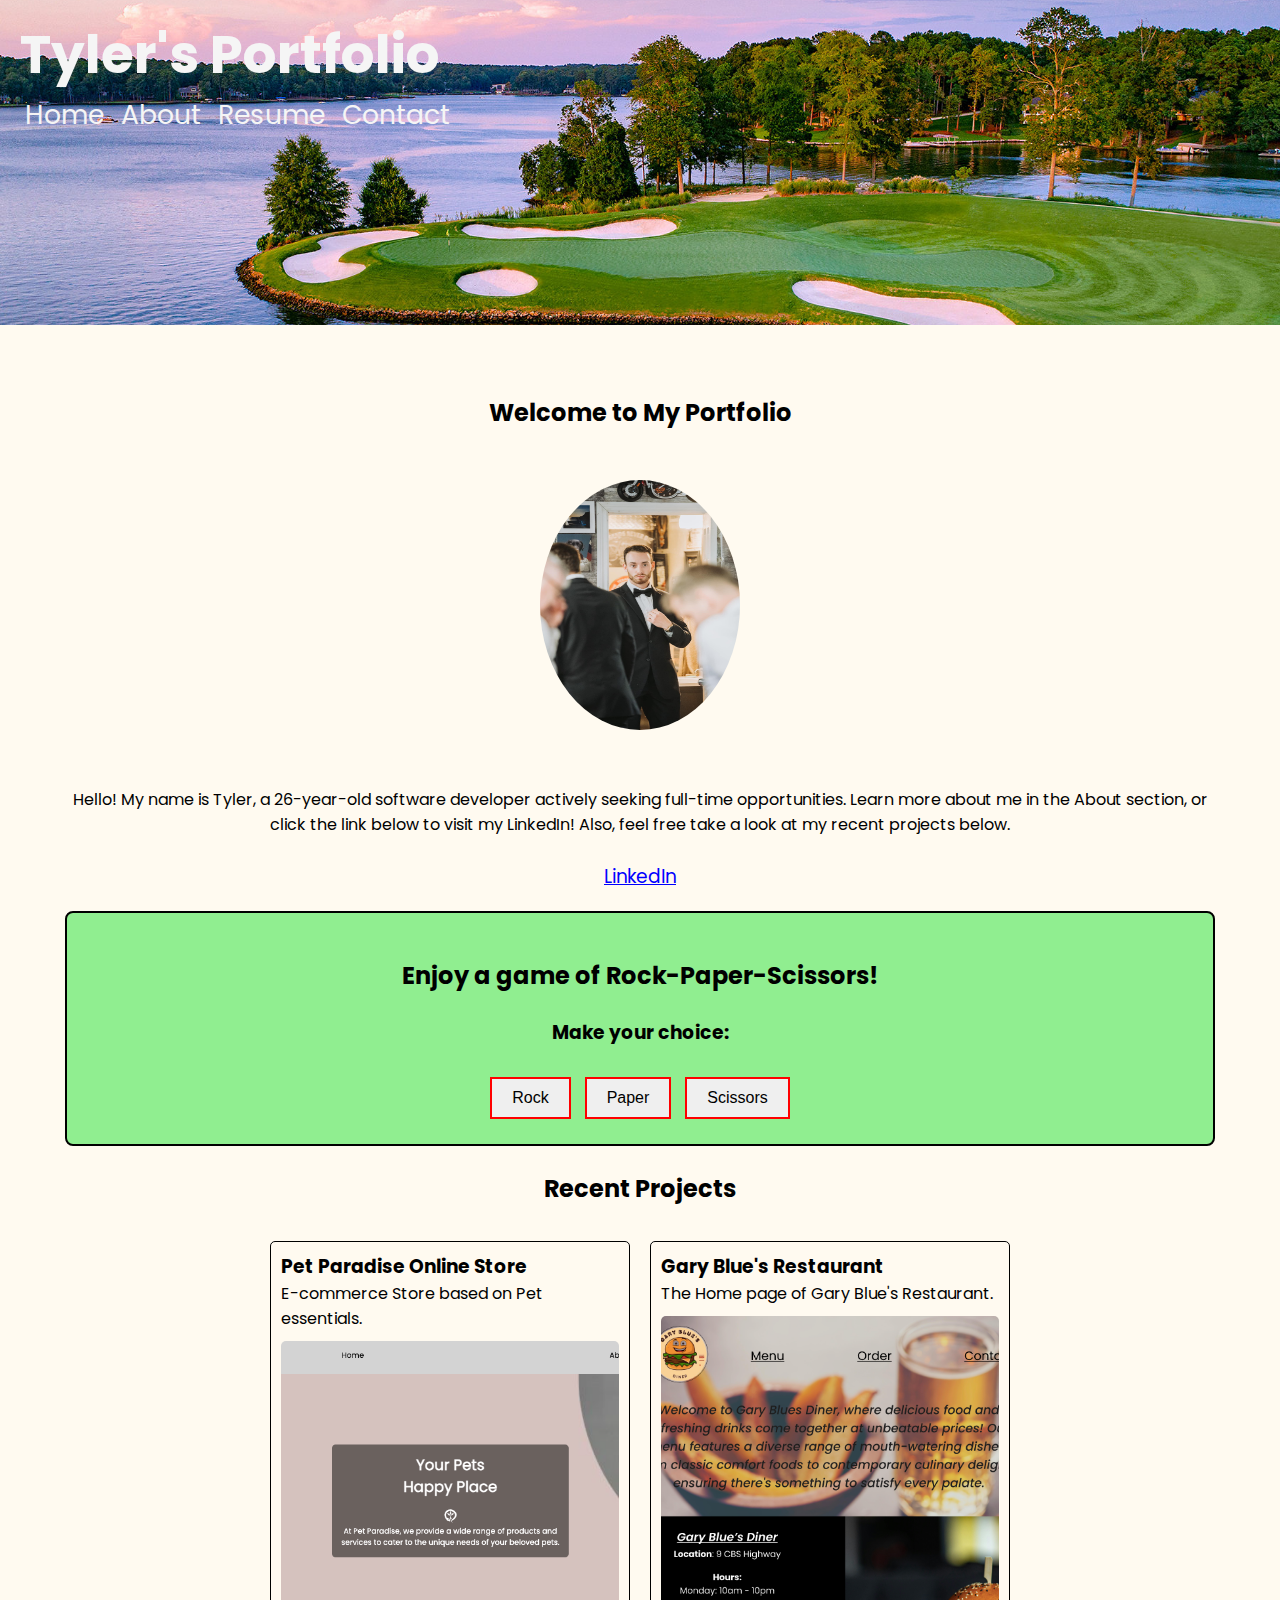
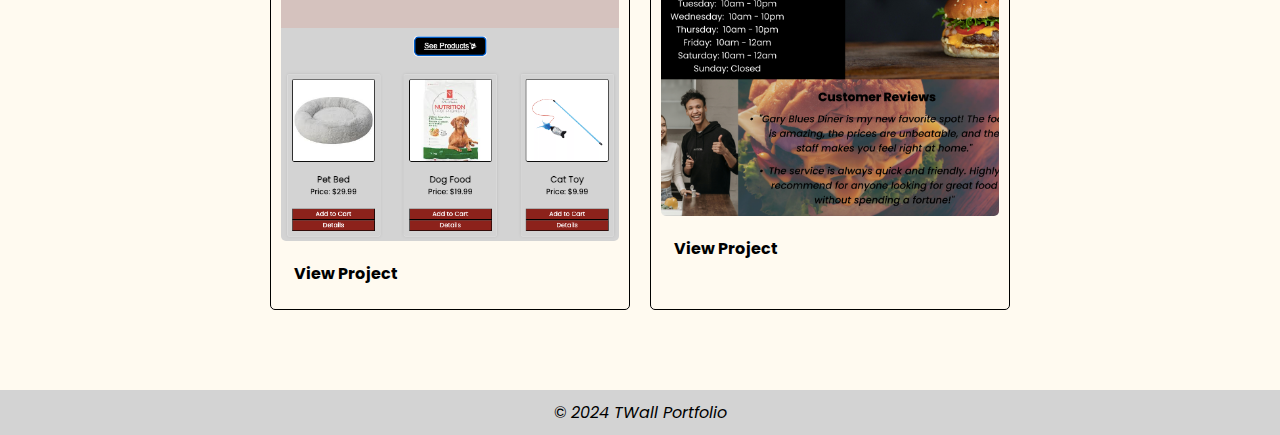
<file: index.html>
<!DOCTYPE html>
<html lang="en">
  <head>
    <meta charset="UTF-8" />
    <meta name="viewport" content="width=device-width, initial-scale=1.0" />
    <title>TWall | Portfolio</title>
    <link rel="stylesheet" href="./styles.css" />
  </head>
  <body>
    <header>
      <h1>Tyler's Portfolio</h1>
      <nav>
        <ul>
          <li><a href="index.html">Home</a></li>
          <li><a href="about.html">About</a></li>
          <li><a href="resume.html">Resume</a></li>
          <li><a href="contact.html">Contact</a></li>
        </ul>
      </nav>
    </header>
    <main>
      <section id="intro">
        <h2>Welcome to My Portfolio</h2>

        <center>
          <img src="./Images/mee.JPG" alt="Profile Picture" class="tyler" />
        </center>

        <p>
          Hello! My name is Tyler, a 26-year-old software developer actively
          seeking full-time opportunities. Learn more about me in the About
          section, or click the link below to visit my LinkedIn! Also, feel free
          take a look at my recent projects below.
        </p>
        <center>
          <a
            href="https://www.linkedin.com/in/tyler-wall-8a279426b"
            target="_blank"
            >LinkedIn</a
          >
        </center>
      </section>
      <section id="game">
        <h2>Enjoy a game of Rock-Paper-Scissors!</h2>
        <h3 id="result">Make your choice:</h3>
        <center>
          <button class="rps-btn" data-choice="rock">Rock</button>
          <button class="rps-btn" data-choice="paper">Paper</button>
          <button class="rps-btn" data-choice="scissors">Scissors</button>
        </center>
      </section>
      <section id="projects">
        <h2>Recent Projects</h2>
        <div class="project-list"></div>
      </section>
    </main>
    <footer>
      <p>&copy; <i>2024 TWall Portfolio</i></p>
    </footer>
    <script src="./script.js"></script>
  </body>
</html>
</file>
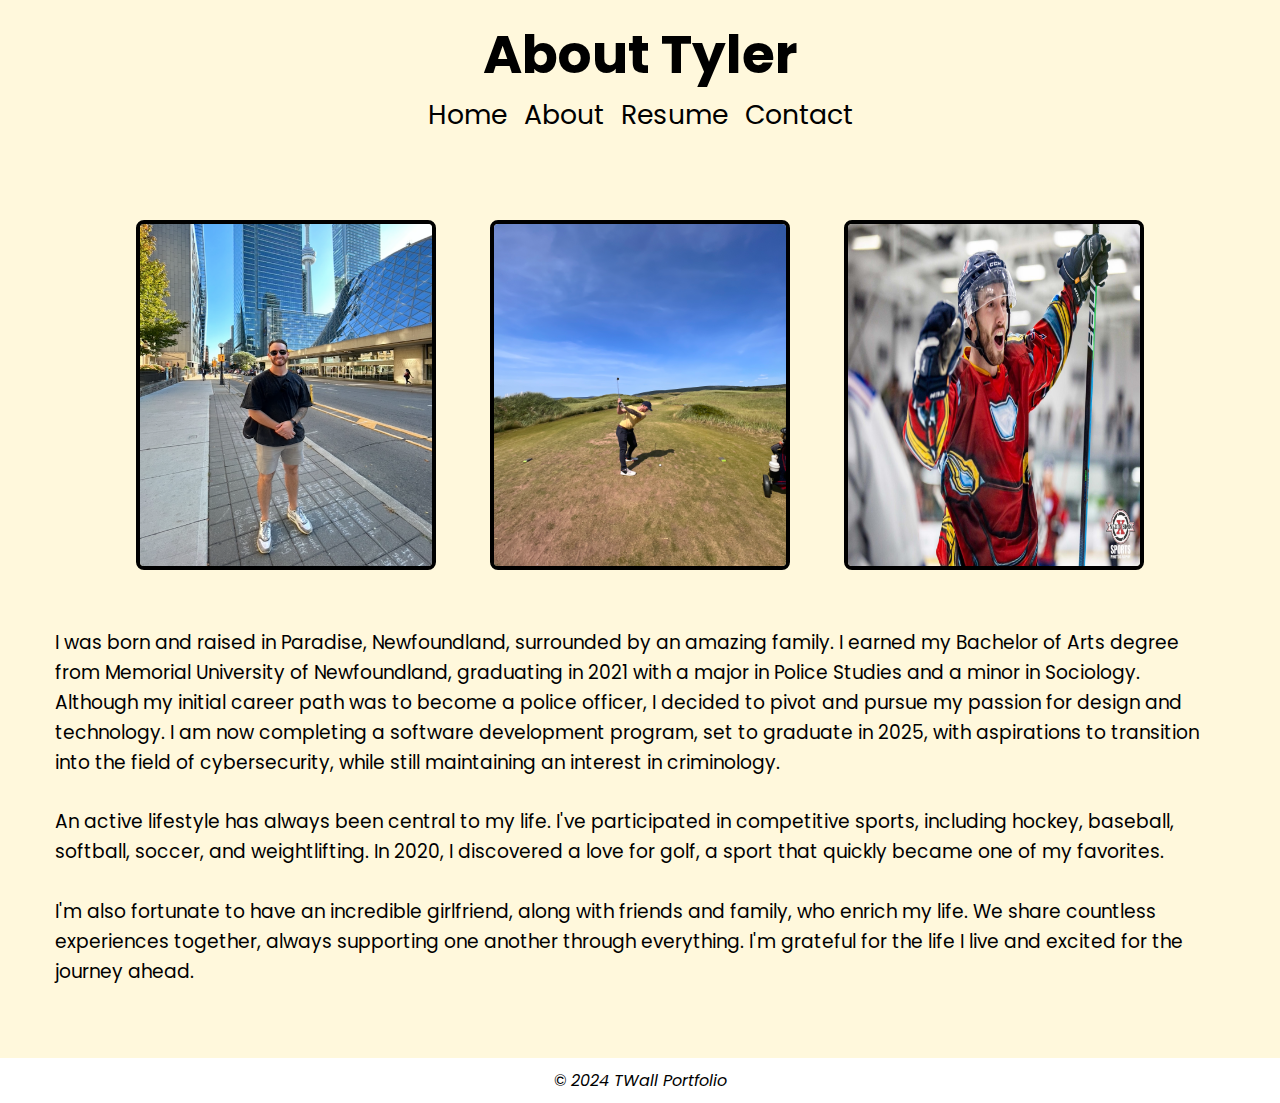
<file: about.html>
<!DOCTYPE html>
<html lang="en">
  <head>
    <meta charset="UTF-8" />
    <meta name="viewport" content="width=device-width, initial-scale=1.0" />
    <title>TWall | About</title>
    <link rel="stylesheet" href="./about.css" />
  </head>
  <body>
    <header>
      <h1>About Tyler</h1>
      <nav>
        <ul>
          <li><a href="index.html">Home</a></li>
          <li><a href="about.html">About</a></li>
          <li><a href="resume.html">Resume</a></li>
          <li><a href="contact.html">Contact</a></li>
        </ul>
      </nav>
    </header>
    <main>
      <section id="intro">
        <center>
          <img src="./Images/candid.png" alt="Tyler's picture" class="me" />
          <img src="./Images/megolf.JPEG" alt="Tyler's picture" class="me" />
          <img src="./Images/hockey.JPG" alt="Tyler's picture" class="me" />
        </center>

        <blockquote>
          I was born and raised in Paradise, Newfoundland, surrounded by an
          amazing family. I earned my Bachelor of Arts degree from Memorial
          University of Newfoundland, graduating in 2021 with a major in Police
          Studies and a minor in Sociology. Although my initial career path was
          to become a police officer, I decided to pivot and pursue my passion
          for design and technology. I am now completing a software development
          program, set to graduate in 2025, with aspirations to transition into
          the field of cybersecurity, while still maintaining an interest in
          criminology.<br /><br />
          An active lifestyle has always been central to my life. I've
          participated in competitive sports, including hockey, baseball,
          softball, soccer, and weightlifting. In 2020, I discovered a love for
          golf, a sport that quickly became one of my favorites.<br /><br />
          I'm also fortunate to have an incredible girlfriend, along with
          friends and family, who enrich my life. We share countless experiences
          together, always supporting one another through everything. I'm
          grateful for the life I live and excited for the journey ahead.
        </blockquote>
      </section>
    </main>
    <footer>&copy; <i>2024 TWall Portfolio</i></footer>
  </body>
</html>
</file>
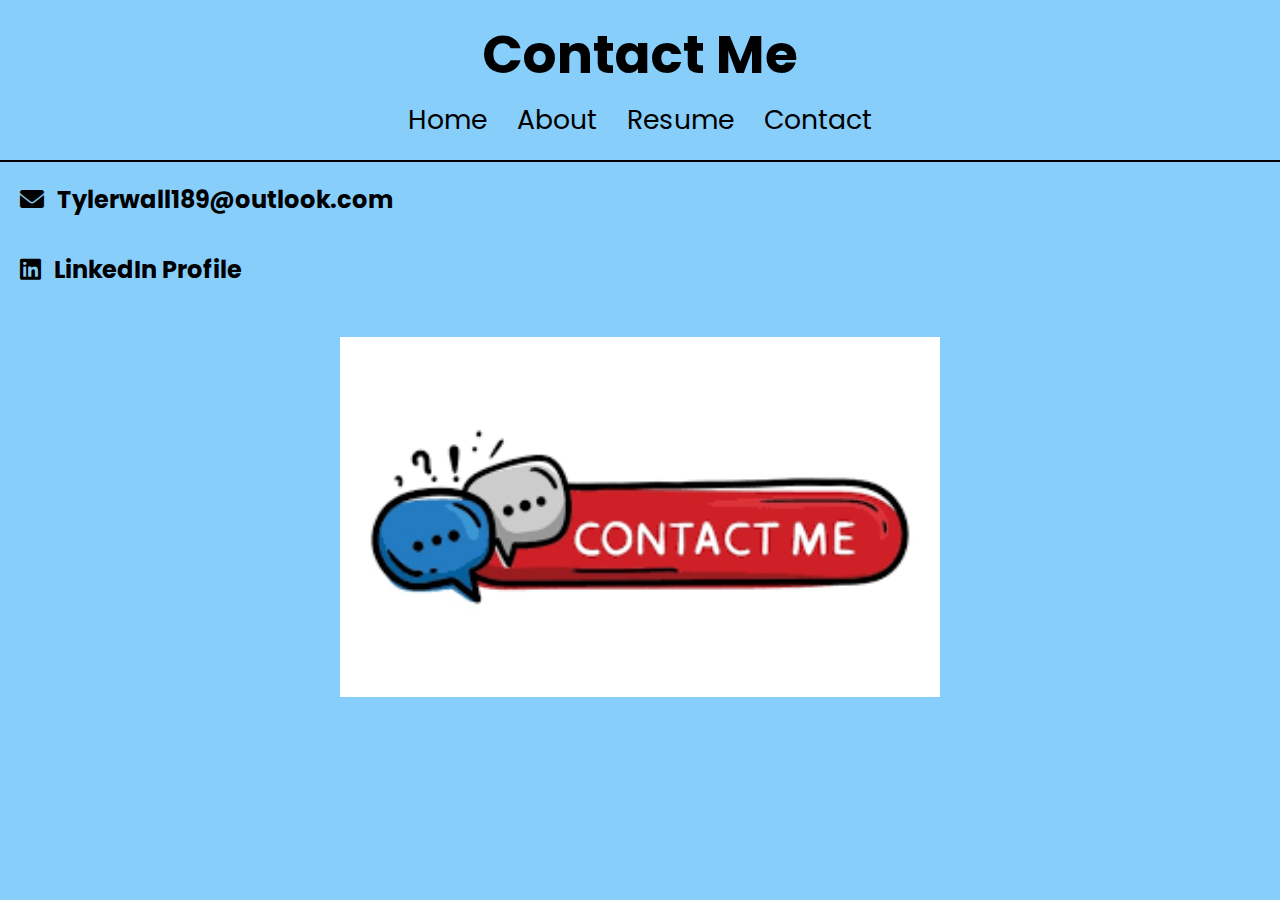
<file: contact.html>
<!DOCTYPE html>
<html lang="en">
  <head>
    <meta charset="UTF-8" />
    <meta name="viewport" content="width=device-width, initial-scale=1.0" />
    <link
      rel="stylesheet"
      href="https://cdnjs.cloudflare.com/ajax/libs/font-awesome/6.0.0-beta3/css/all.min.css"
    />
    <title>TWall | Contact</title>
    <link rel="stylesheet" href="./contact.css" />
  </head>
  <body>
    <header>
      <h1>Contact Me</h1>
      <nav>
        <ul>
          <li><a href="index.html">Home</a></li>
          <li><a href="about.html">About</a></li>
          <li><a href="resume.html">Resume</a></li>
          <li><a href="contact.html">Contact</a></li>
        </ul>
      </nav>
    </header>
    <hr / color="black">
    <main>
      <section id="contact">
        <i class="fas fa-envelope"></i> Tylerwall189@outlook.com
        <br />
        <br />
        <i class="fab fa-linkedin"></i
        ><a
          href="https://www.linkedin.com/in/tyler-wall-8a279426b/"
          target="_blank"
        >
          LinkedIn Profile</a
        >
      </section>
    </main>
    <center><img src="./Images/contactme.png" alt="contact me" /></center>
  </body>
</html>
</file>
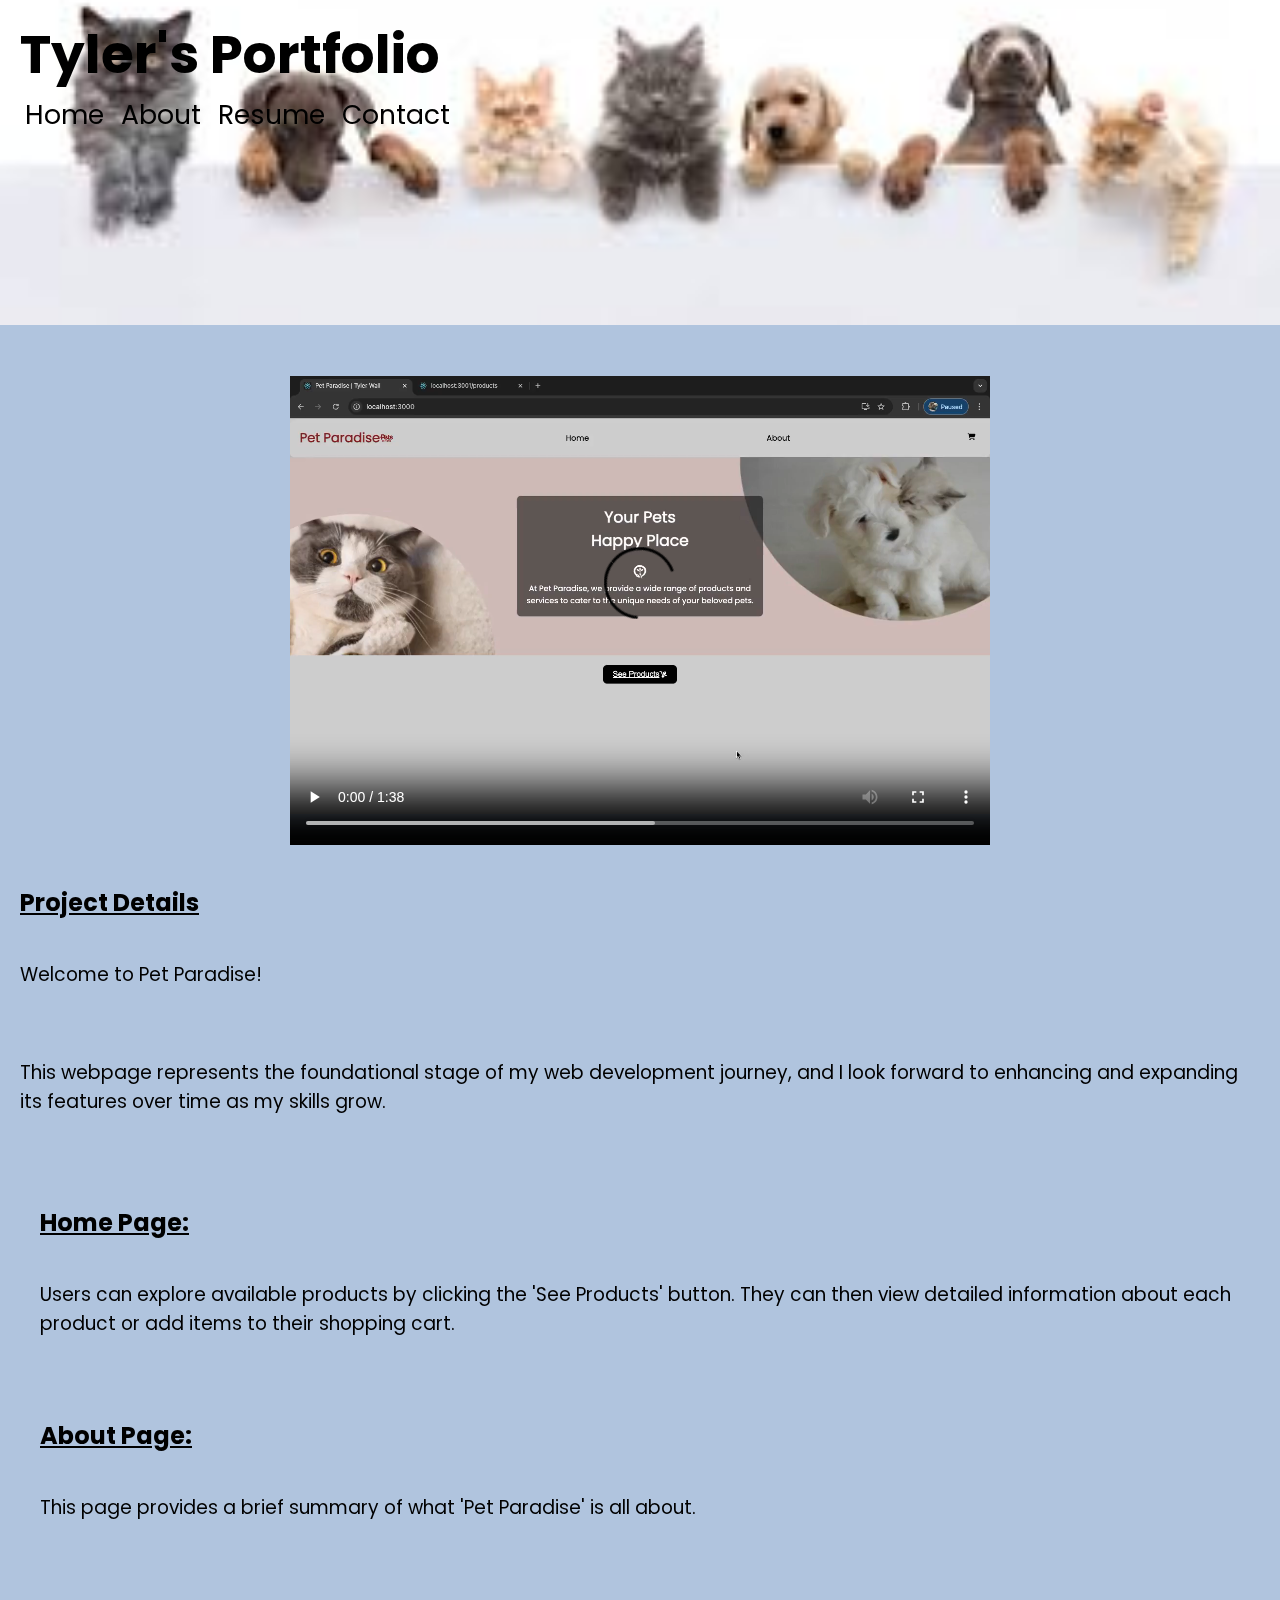
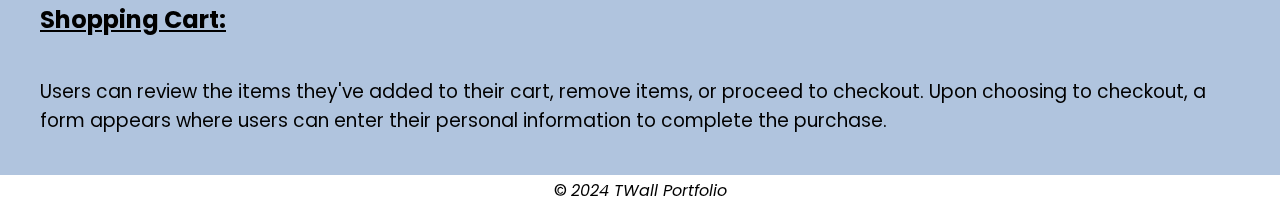
<file: petparadise.html>
<!DOCTYPE html>
<html lang="en">
  <head>
    <meta charset="UTF-8" />
    <meta name="viewport" content="width=device-width, initial-scale=1.0" />
    <title>Pet Paradise</title>
    <link rel="stylesheet" href="./pets.css" />
  </head>
  <body>
    <header>
      <h1>Tyler's Portfolio</h1>
      <nav>
        <ul>
          <li><a href="index.html">Home</a></li>
          <li><a href="about.html">About</a></li>
          <li><a href="resume.html">Resume</a></li>
          <li><a href="contact.html">Contact</a></li>
        </ul>
      </nav>
    </header>
    <main>
      <div class="video">
        <video controls>
          <source src="./Images/petvideo.mp4" type="video/mp4" />
        </video>
      </div>

      <h2>Project Details</h2>
      <p>Welcome to Pet Paradise!<br /><br /></p>

      <section id="intro">
        <p>
          This webpage represents the foundational stage of my web development
          journey, and I look forward to enhancing and expanding its features
          over time as my skills grow.<br /><br />
        </p>
      </section>
      <section id="homepage">
        <h2>Home Page:</h2>

        <p>
          Users can explore available products by clicking the 'See Products'
          button. They can then view detailed information about each product or
          add items to their shopping cart.
        </p>
      </section>
      <section id="aboutpage">
        <h2>About Page:</h2>

        <p>
          This page provides a brief summary of what 'Pet Paradise' is all
          about.
        </p>
      </section>
      <section id="cartpage">
        <h2>Shopping Cart:</h2>

        <p>
          Users can review the items they've added to their cart, remove items,
          or proceed to checkout. Upon choosing to checkout, a form appears
          where users can enter their personal information to complete the
          purchase.
        </p>
      </section>
    </main>
    <footer>&copy; <i>2024 TWall Portfolio</i></footer>
  </body>
</html>
</file>
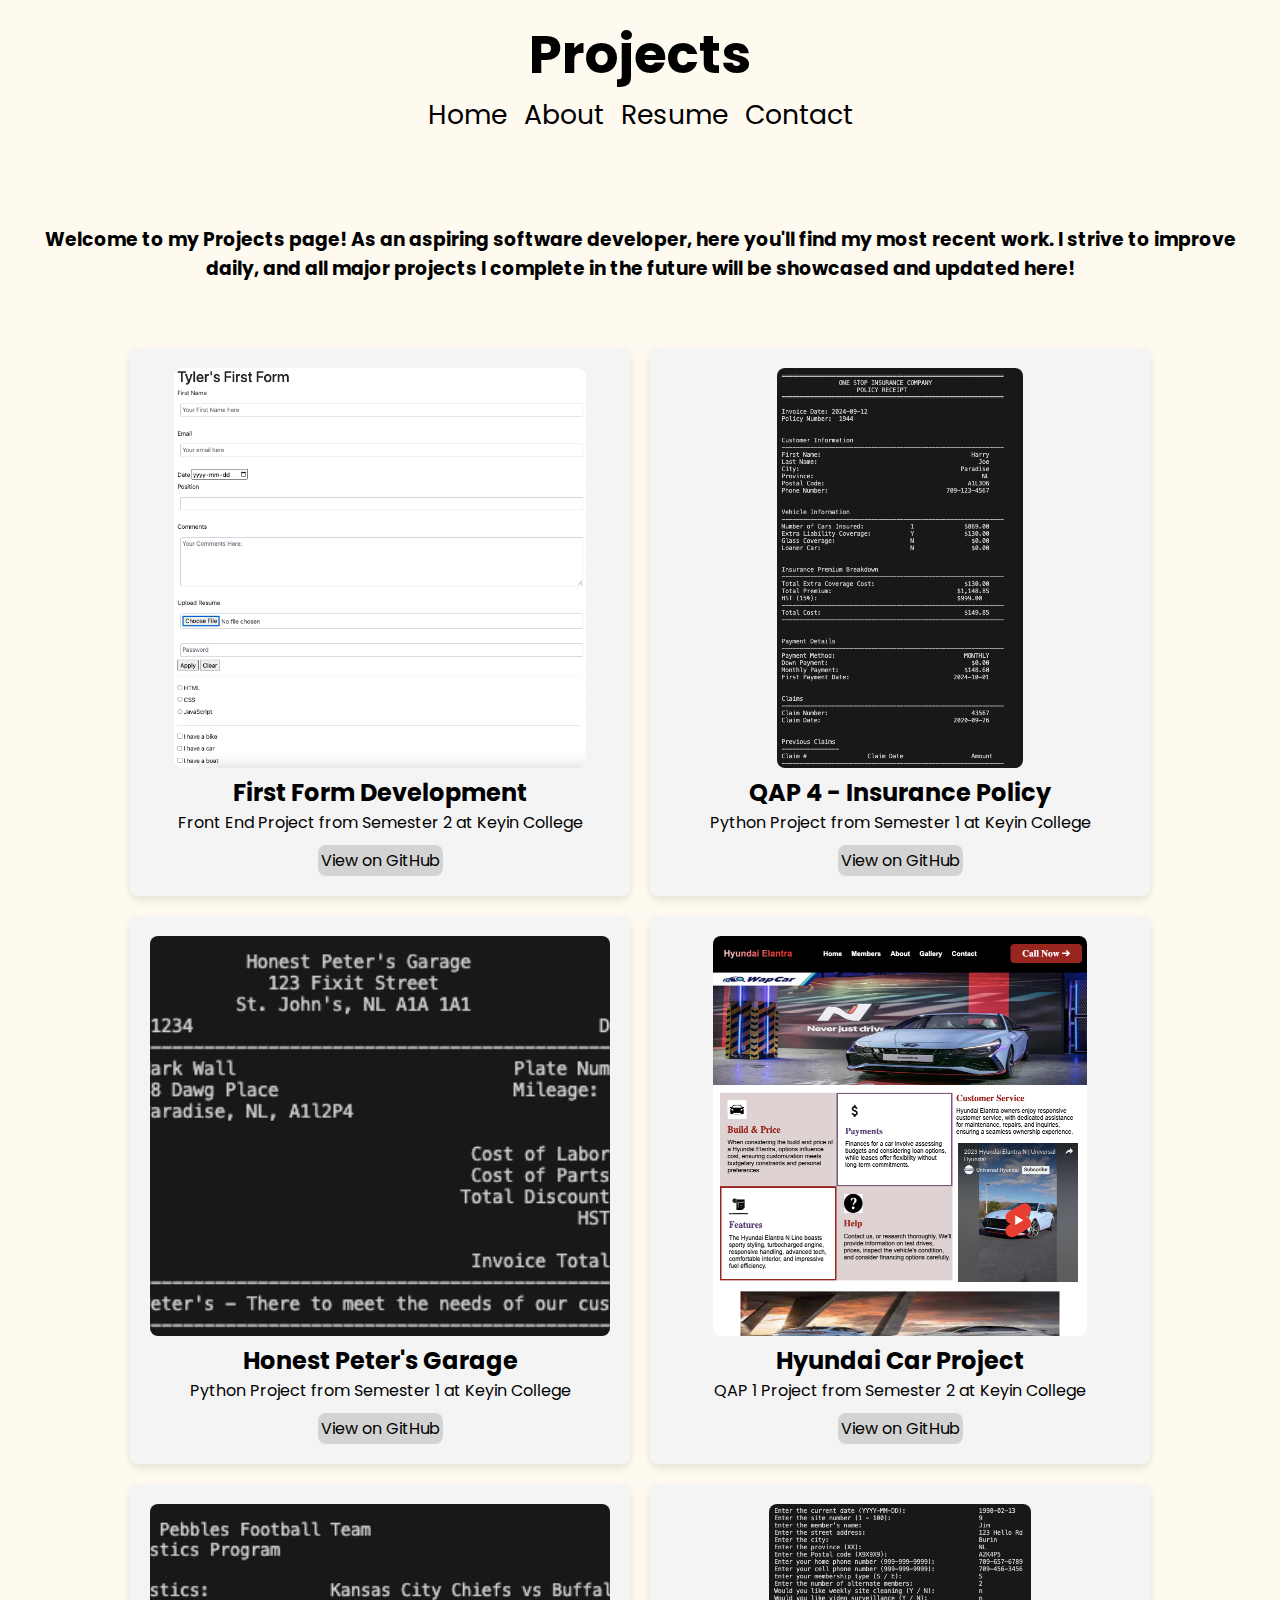
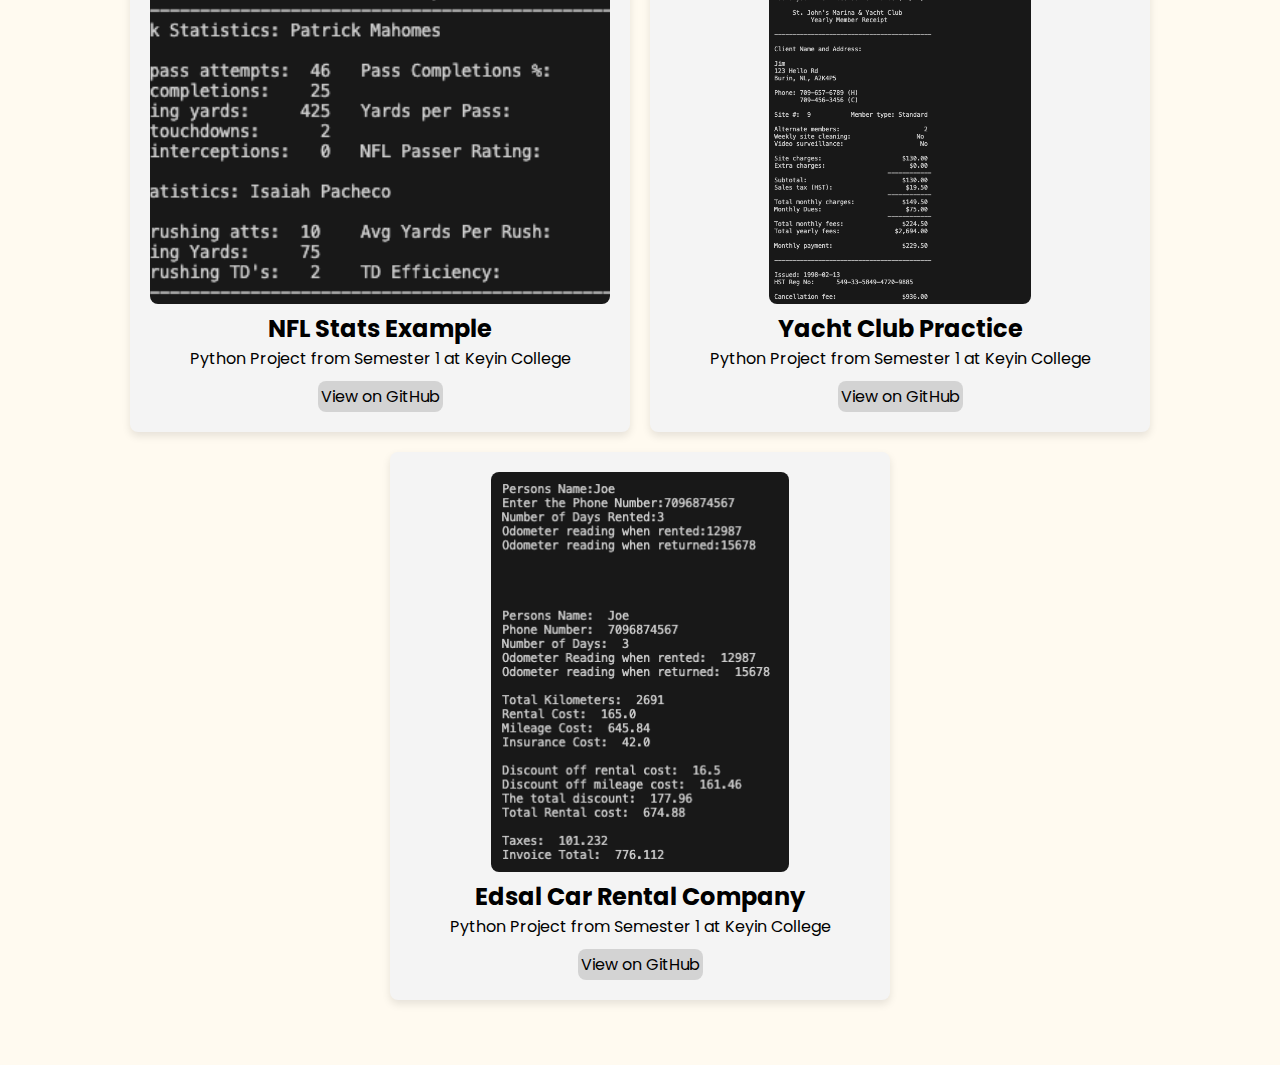
<file: projects.html>
<!DOCTYPE html>
<html lang="en">
  <head>
    <meta charset="UTF-8" />
    <meta name="viewport" content="width=device-width, initial-scale=1.0" />
    <title>TWall | Projects</title>
    <link rel="stylesheet" href="./projects.css" />
  </head>
  <body>
    <header>
      <h1>Projects</h1>
      <nav>
        <ul>
          <li><a href="index.html">Home</a></li>
          <li><a href="about.html">About</a></li>
          <li><a href="resume.html">Resume</a></li>
          <li><a href="contact.html">Contact</a></li>
        </ul>
      </nav>
    </header>
    <section id="proj-description">
      <h3>
        Welcome to my Projects page! As an aspiring software developer, here
        you'll find my most recent work. I strive to improve daily, and all
        major projects I complete in the future will be showcased and updated
        here!
      </h3>
    </section>
    <main>
      <section id="projects-grid">
        <div class="my-project">
          <img src="Images/Form.jpg" alt="Form" />
          <h2>First Form Development</h2>
          <p>Front End Project from Semester 2 at Keyin College</p>
          <a
            href="https://github.com/Twall09/Forms-Semester2.git"
            class="my-btn"
            target="_blank"
            >View on GitHub</a
          >
        </div>
        <div class="my-project">
          <img src="Images/Insurance.jpg" alt="Insurance Project" />
          <h2>QAP 4 - Insurance Policy</h2>
          <p>Python Project from Semester 1 at Keyin College</p>
          <a
            href="https://github.com/Twall09/Python-SEM1/blob/ab130ce1b18dae0dc57169a271366b951831719f/QAP4.py"
            class="my-btn"
            target="_blank"
            >View on GitHub</a
          >
        </div>
        <div class="my-project">
          <img
            src="Images/HonestPetersGarage.jpg"
            alt="Honest Peters Project"
          />
          <h2>Honest Peter's Garage</h2>
          <p>Python Project from Semester 1 at Keyin College</p>
          <a
            href="https://github.com/Twall09/Python-SEM1/blob/ab130ce1b18dae0dc57169a271366b951831719f/Lesson5HonestPeter.py"
            class="my-btn"
            target="_blank"
            >View on GitHub</a
          >
        </div>
        <div class="my-project">
          <img src="Images/Hyundai.jpg" alt="Hyundai Car Project" />
          <h2>Hyundai Car Project</h2>
          <p>QAP 1 Project from Semester 2 at Keyin College</p>
          <a
            href="https://github.com/Twall09/Sem2-QAP1.git"
            class="my-btn"
            target="_blank"
            >View on GitHub</a
          >
        </div>
        <div class="my-project">
          <img src="Images/NFLexample.jpg" alt="NFL Stats Example" />
          <h2>NFL Stats Example</h2>
          <p>Python Project from Semester 1 at Keyin College</p>
          <a
            href="https://github.com/Twall09/Python-SEM1/blob/ab130ce1b18dae0dc57169a271366b951831719f/Lesson8NFL.py"
            class="my-btn"
            target="_blank"
            >View on GitHub</a
          >
        </div>
        <div class="my-project">
          <img src="Images/yahtclub.jpg" alt="Yacht Club Project" />
          <h2>Yacht Club Practice</h2>
          <p>Python Project from Semester 1 at Keyin College</p>
          <a
            href="https://github.com/Twall09/Python-SEM1/blob/ab130ce1b18dae0dc57169a271366b951831719f/QAP2.py"
            class="my-btn"
            target="_blank"
            >View on GitHub</a
          >
        </div>
        <div class="my-project">
          <img src="Images/EdCarRental.jpg" alt="Edsal Car Rental" />
          <h2>Edsal Car Rental Company</h2>
          <p>Python Project from Semester 1 at Keyin College</p>
          <a
            href="https://github.com/Twall09/Python-SEM1/blob/ab130ce1b18dae0dc57169a271366b951831719f/QAP1.py"
            class="my-btn"
            target="_blank"
            >View on GitHub</a
          >
        </div>
      </section>
    </main>
  </body>
</html>
</file>
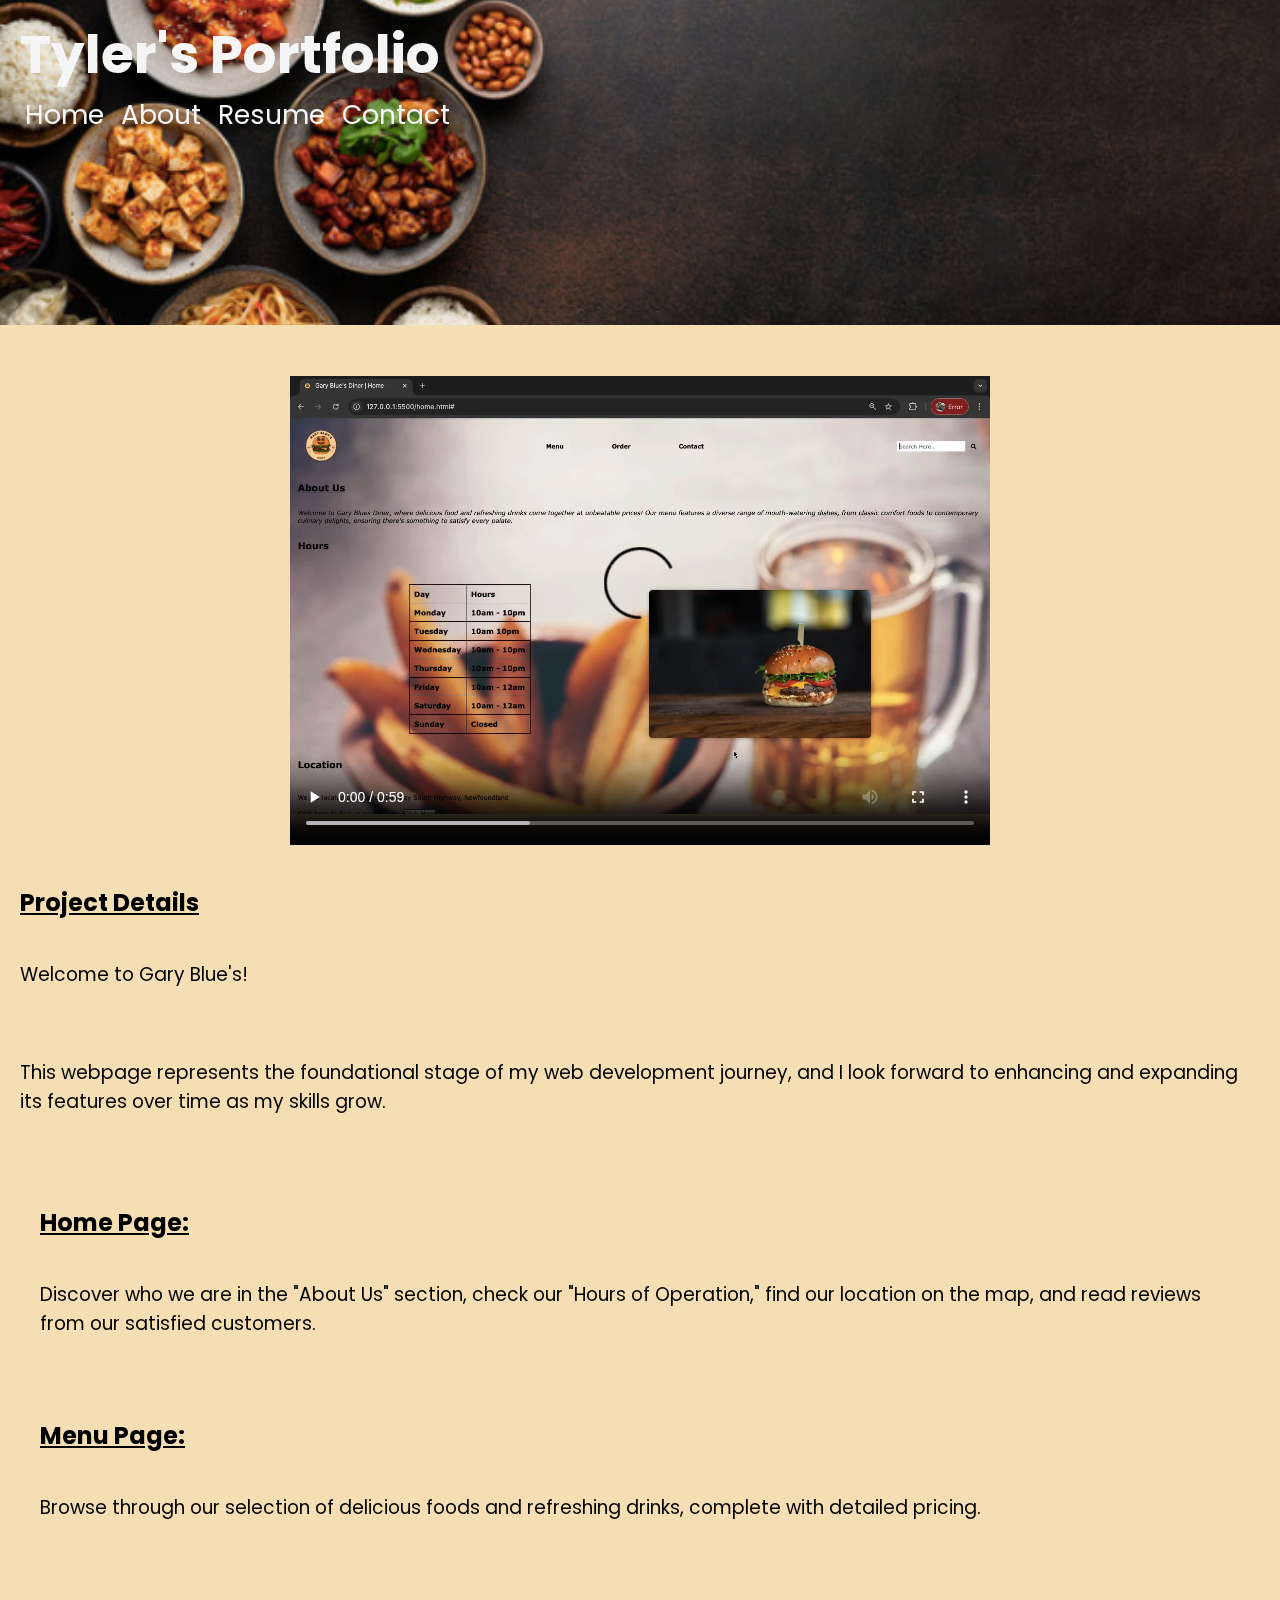
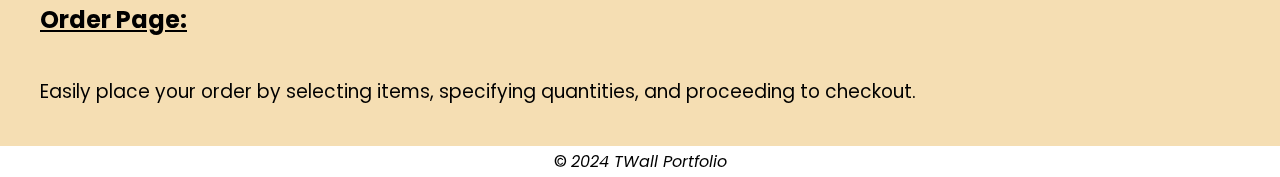
<file: restaurant.html>
<!DOCTYPE html>
<html lang="en">
  <head>
    <meta charset="UTF-8" />
    <meta name="viewport" content="width=device-width, initial-scale=1.0" />
    <title>Gary Blue's Restaurant</title>
    <link rel="stylesheet" href="./food.css" />
  </head>
  <body>
    <header>
      <h1>Tyler's Portfolio</h1>
      <nav>
        <ul>
          <li><a href="index.html">Home</a></li>
          <li><a href="about.html">About</a></li>
          <li><a href="resume.html">Resume</a></li>
          <li><a href="contact.html">Contact</a></li>
        </ul>
      </nav>
    </header>
    <main>
      <div class="video">
        <video controls>
          <source src="./Images/foodvideo.mp4" type="video/mp4" />
        </video>
      </div>

      <h2>Project Details</h2>
      <p>Welcome to Gary Blue's!<br /><br /></p>

      <section id="intro">
        <p>
          This webpage represents the foundational stage of my web development
          journey, and I look forward to enhancing and expanding its features
          over time as my skills grow.<br /><br />
        </p>
      </section>
      <section id="homepage">
        <h2>Home Page:</h2>

        <p>
          Discover who we are in the "About Us" section, check our "Hours of
          Operation," find our location on the map, and read reviews from our
          satisfied customers.
        </p>
      </section>
      <section id="menupage">
        <h2>Menu Page:</h2>

        <p>
          Browse through our selection of delicious foods and refreshing drinks,
          complete with detailed pricing.
        </p>
      </section>
      <section id="orderpage">
        <h2>Order Page:</h2>

        <p>
          Easily place your order by selecting items, specifying quantities, and
          proceeding to checkout.
        </p>
      </section>
    </main>
    <footer>&copy; <i>2024 TWall Portfolio</i></footer>
  </body>
</html>
</file>
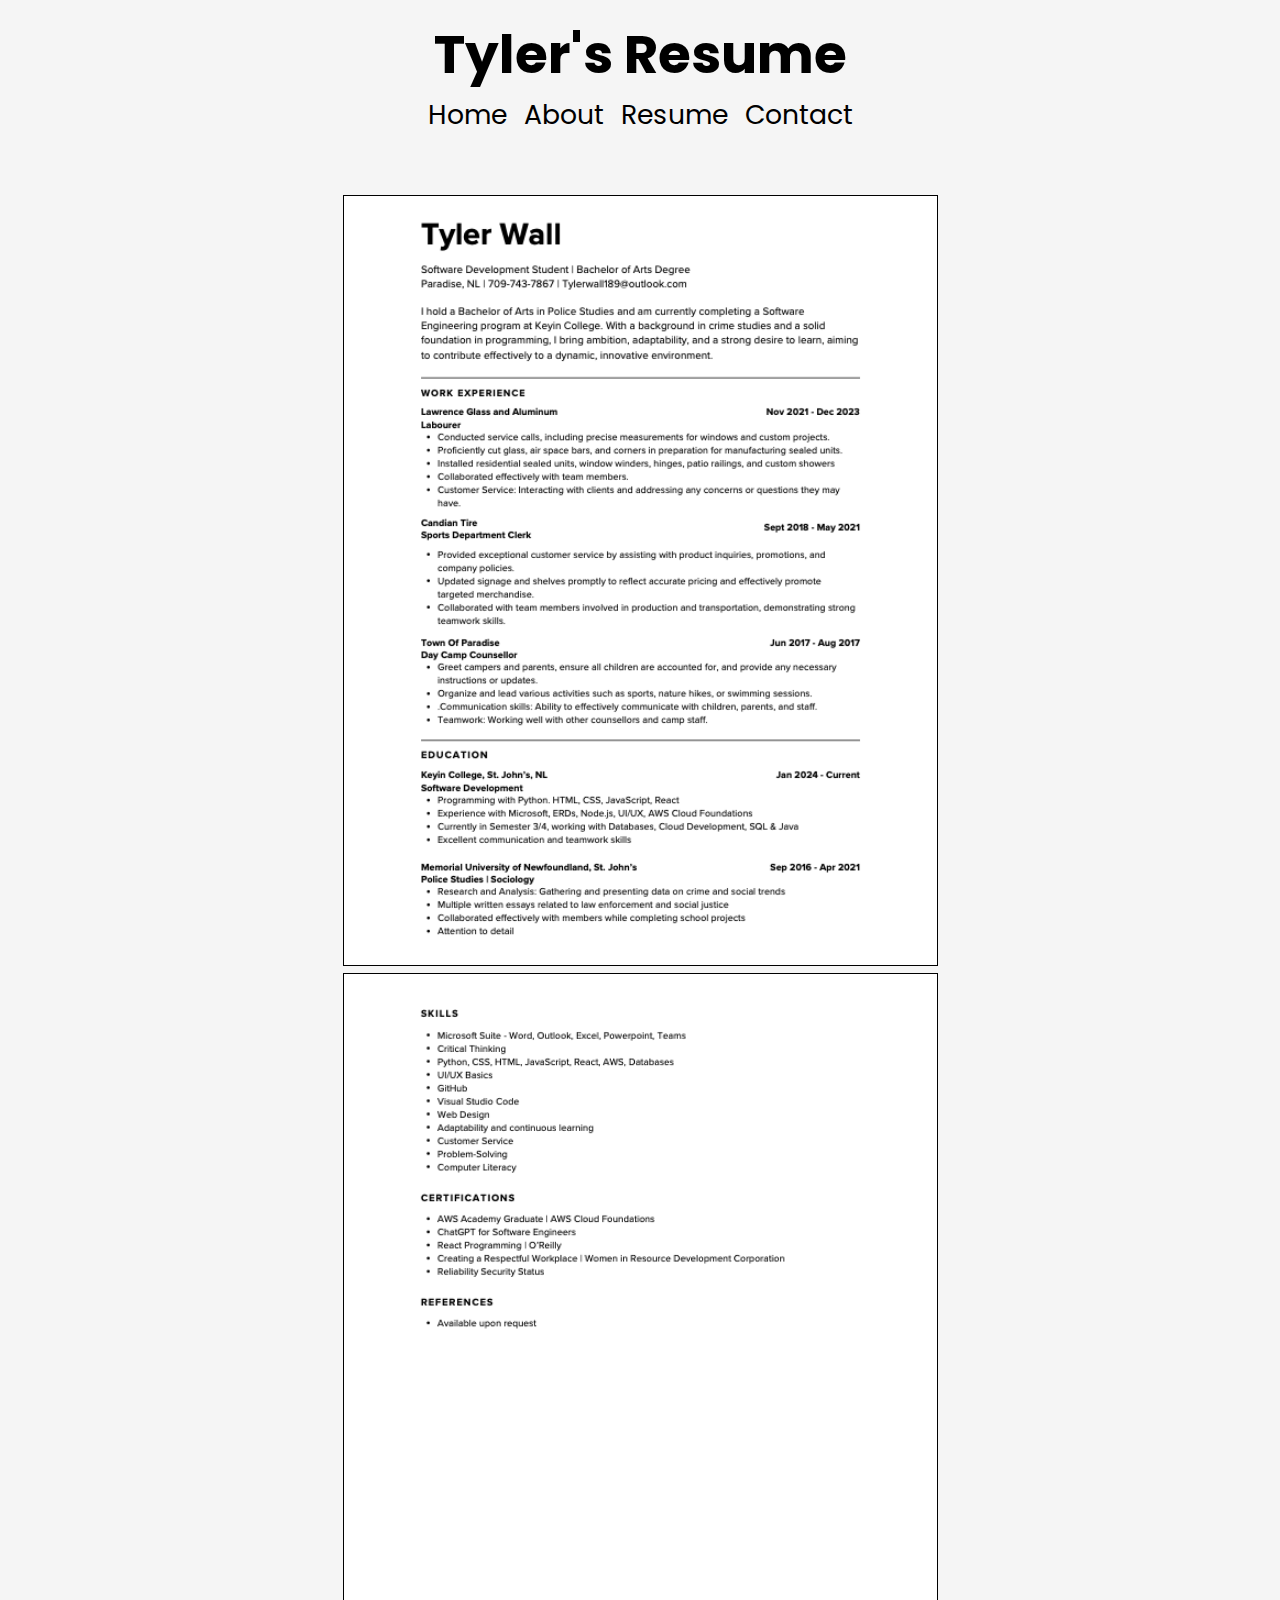
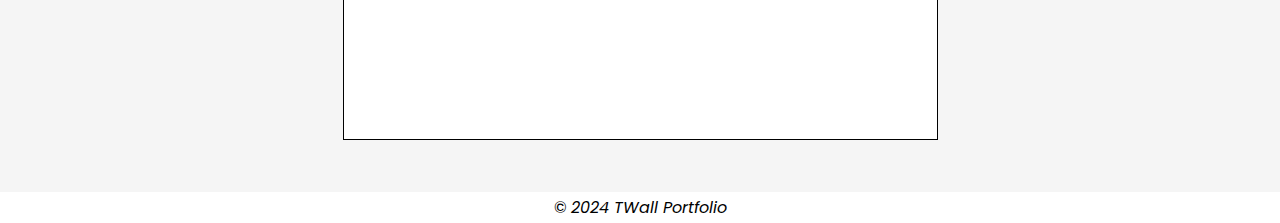
<file: resume.html>
<!DOCTYPE html>
<html lang="en">
  <head>
    <meta charset="UTF-8" />
    <meta name="viewport" content="width=device-width, initial-scale=1.0" />
    <title>TWall | Resume</title>
    <link rel="stylesheet" href="./resume.css" />
  </head>
  <body>
    <header>
      <h1>Tyler's Resume</h1>
      <nav>
        <ul>
          <li><a href="index.html">Home</a></li>
          <li><a href="about.html">About</a></li>
          <li><a href="resume.html">Resume</a></li>
          <li><a href="contact.html">Contact</a></li>
        </ul>
      </nav>
    </header>
    <center>
      <main>
        <img src="./Images/resone.jpg" class="resume" />
        <img src="./Images/restwo.jpg" class="resume" />
      </main>
    </center>
  </body>
  <footer>&copy; <i>2024 TWall Portfolio</i></footer>
</html>
</file>
<file: styles.css>
@import url("https://fonts.googleapis.com/css2?family=Poppins:wght@300;400&display=swap");

* {
  box-sizing: border-box;
  margin: 0px;
  padding: 0px;
}

body {
  font-family: "Poppins", sans-serif;
  background-color: floralwhite;
}

header {
  background-image: url("./Images/golf.jpeg");
  background-size: cover;
  background-position: center;
  background-repeat: no-repeat;
  color: whitesmoke;
  padding: 15px 20px;
  text-align: left;
  flex-direction: column;
  height: 325px;
  font-size: 20pt;
}

nav ul {
  list-style: none;
  padding: 0;
}

nav ul li {
  display: inline;
  margin: 5px;
}

nav ul li a {
  color: whitesmoke;
  text-decoration: none;
}

nav ul li a:hover {
  text-decoration: underline;
  cursor: pointer;
}

main {
  padding: 20px;
  margin: 25px;
}

#intro h2 {
  text-align: center;
  margin: 25px;
}

#intro p {
  text-align: center;
  margin: 25px;
}

#intro a {
  color: blue;
  text-decoration: underline;
  font-family: "Poppins", sans-serif;
  font-size: 14pt;
}

#intro a:hover {
  cursor: pointer;
}

.tyler {
  height: 250px;
  width: 200px;
  border-radius: 100%;
  margin: 25px;
}

#game {
  background-color: lightgreen;
  margin: 20px;
  padding: 20px;
  border: 2px solid black;
  border-radius: 8px;
}

#game h2 {
  text-align: center;
  margin: 25px;
}

#game h3 {
  text-align: center;
  margin: 25px;
}

#game button {
  padding: 10px 20px;
  font-size: 16px;
  margin: 5px;
  cursor: pointer;
  border: 2px solid red;
}

#projects h2 {
  text-align: center;
  margin: 25px;
}
#projects .project-list {
  display: flex;
  flex-wrap: wrap;
  margin: 25px;
  justify-content: center;
}

#projects .project-list .project-item {
  margin: 10px;
  padding: 10px;
  border: 1px solid whitesmoke;
  width: calc(35% - 20px);
  box-sizing: border-box;
  border: 1px solid black;
  border-radius: 5px;
}

.project-item img.project-image {
  width: 100%;
  height: 500px;
  object-fit: cover;
  margin-top: 10px;
  border-radius: 5px;
}

.project-item a {
  display: inline-block;
  font-family: "Poppins", sans-serif;
  color: black;
  padding: 13px;
  text-decoration: none;
  font-weight: bold;
}

.project-item a:hover {
  text-decoration: underline;
  cursor: pointer;
}

footer {
  background-color: lightgray;
  color: black;
  text-align: center;
  padding: 10px 0;
  width: 100%;
  bottom: 0;
}

/* Smart phones */
@media (max-width: 600px) {
  header {
    font-size: 14pt;
    padding: 10px 15px;
    height: auto;
  }

  nav ul li {
    display: block;
    margin: 10px 0;
  }

  .tyler {
    height: 150px;
    width: 150px;
  }

  #projects .project-list .project-item {
    width: calc(100% - 20px);
  }

  .project-item img.project-image {
    height: 300px;
  }
}

/* Larger desktops */
@media (min-width: 1025px) {
  header {
    font-size: 20pt;
    height: 325px;
  }

  #projects .project-list .project-item {
    width: calc(33.33% - 20px);
  }

  .project-item img.project-image {
    height: 500px;
  }
}
</file>
<file: about.css>
@import url("https://fonts.googleapis.com/css2?family=Poppins:wght@300;400&display=swap");

* {
  box-sizing: border-box;
  margin: 0px;
  padding: 0px;
}

body {
  font-family: "Poppins", sans-serif;
  background-color: cornsilk;
}

header {
  color: black;
  padding: 15px;
  text-align: center;
  flex-direction: column;
  height: 150px;
  font-size: 20pt;
}

nav ul {
  list-style: none;
  padding: 0;
}

nav ul li {
  display: inline;
  margin: 5px;
}

nav ul li a {
  color: black;
  text-decoration: none;
}

nav ul li a:hover {
  text-decoration: underline;
  cursor: pointer;
}

main {
  padding: 20px;
  margin: 25px;
}

.me {
  height: 350px;
  width: 300px;
  border-radius: 8px;
  margin: 25px;
  border: 4px solid black;
}

#intro blockquote {
  display: flex;
  padding: 10px;
  font-size: 14pt;
  margin: 16px 0;
  line-height: 1.6;
}

footer {
  background-color: white;
  color: black;
  text-align: center;
  padding: 10px 0;
  width: 100%;
  bottom: 0;
}

/* Smart Phone */
@media (max-width: 600px) {
  header {
    font-size: 16pt;
    padding: 10px;
  }

  nav ul li {
    display: block;
    margin: 5px 0;
  }

  nav ul li a {
    display: block;
  }

  main {
    padding: 10px;
    margin: 10px;
  }

  .me {
    width: 90%;
  }

  #intro blockquote {
    display: block;
    font-size: 12pt;
    padding: 10px;
    margin: 10px 0;
    line-height: 1.5;
    text-align: center;
  }
}
</file>
<file: contact.css>
@import url("https://fonts.googleapis.com/css2?family=Poppins:wght@300;400&display=swap");

* {
  box-sizing: border-box;
  margin: 0px;
  padding: 0px;
}

body {
  font-family: "Poppins", sans-serif;
  background-color: lightskyblue;
  margin: 0;
}

header {
  color: black;
  padding: 15px 20px;
  text-align: center;
  flex-direction: column;
  height: auto;
  font-size: 20pt;
}

nav ul {
  list-style: none;
  padding: 0;
  margin: 0;
  display: flex;
  justify-content: center;
  flex-wrap: wrap;
}

nav ul li {
  display: inline;
  margin: 5px;
}

nav ul li a {
  color: black;
  text-decoration: none;
  padding: 10px;
}

nav ul li a:hover {
  text-decoration: underline;
  cursor: pointer;
}

main {
  padding: 20px;
  margin: 0 auto;
}

#contact {
  font-weight: bolder;
  font-size: 18pt;
}

img {
  width: 50%;
  height: auto;
  padding: 20px;
  margin-top: 10px;
}

#contact i {
  margin-right: 8px;
}

#contact .fab {
  color: black;
  font-size: 24px;
}

#contact a {
  color: black;
  text-decoration: none;
}

#contact a:hover {
  text-decoration: underline;
  cursor: pointer;
}

@media (max-width: 600px) {
  header {
    font-size: 16pt;
    padding: 10px;
  }

  nav ul {
    flex-direction: column;
    align-items: center;
  }

  nav ul li {
    margin: 5px 0;
  }

  nav ul li a {
    padding: 10px;
  }

  main {
    padding: 10px;
    margin: 10px;
  }

  #contact {
    font-size: 16pt;
  }

  img {
    width: 100%;
    height: auto;
    padding: 10px;
    margin-top: 5px;
  }
}
</file>
<file: pets.css>
@import url("https://fonts.googleapis.com/css2?family=Poppins:wght@300;400&display=swap");

* {
  box-sizing: border-box;
  margin: 0px;
  padding: 0px;
}

body {
  font-family: "Poppins", sans-serif;
  background-color: lightsteelblue;
  height: auto;
}

header {
  background-image: url("./Images/petbanner.jpeg");
  background-size: cover;
  background-position: center;
  background-repeat: no-repeat;
  color: black;
  padding: 15px 20px;
  text-align: left;
  flex-direction: column;
  height: 325px;
  font-size: 20pt;
}

nav ul {
  list-style: none;
  padding: 0;
}

nav ul li {
  display: inline;
  margin: 5px;
}

nav ul li a {
  color: black;
  text-decoration: none;
}

nav ul li a:hover {
  text-decoration: underline;
  cursor: pointer;
}
video {
  width: 100%;
  max-width: 700px;
  height: 500px;
  display: block;
  margin: 20px auto;
}

h2 {
  display: flex;
  padding: 20px;
  text-decoration: underline;
}

p {
  display: flex;
  padding: 20px;
  font-family: "Poppins", sans-serif;
  font-size: 14pt;
}

#homepage,
#aboutpage,
#cartpage {
  padding: 20px;
}

footer {
  background-color: white;
  color: black;
  text-align: center;
  padding: 3px 0;
  width: 100%;
  bottom: 0;
}
</file>
<file: projects.css>
@import url("https://fonts.googleapis.com/css2?family=Poppins:wght@300;400&display=swap");

* {
  box-sizing: border-box;
  margin: 0px;
  padding: 0px;
}

body {
  font-family: "Poppins", sans-serif;
  background-color: floralwhite;
}

header {
  color: black;
  padding: 15px 20px;
  text-align: center;
  flex-direction: column;
  height: 200px;
  font-size: 20pt;
}

nav ul {
  list-style: none;
  padding: 0;
}

nav ul li {
  display: inline;
  margin: 5px;
}

nav ul li a {
  color: black;
  text-decoration: none;
}

nav ul li a:hover {
  text-decoration: underline;
  cursor: pointer;
}

main {
  padding: 20px;
  margin: 25px;
}

#proj-description h3 {
  text-align: center;
  margin: 25px;
}

#projects-grid {
  display: flex;
  flex-wrap: wrap;
  justify-content: center;
  align-items: center;
  gap: 20px; /* Adds space between project cards */
  padding: 20px;
}

.my-project {
  background-color: #f4f4f4;
  padding: 20px;
  border-radius: 8px;
  box-shadow: 0 4px 8px rgba(0, 0, 0, 0.1);
  text-align: center;
  width: 500px;
}

.my-project img {
  max-width: 100%;
  height: 400px;
  border-radius: 8px;
  object-fit: cover;
  border-radius: 8px;
}
.my-btn {
  display: inline-block;
  margin-top: 10px;
  color: black;
  text-decoration: none;
  background-color: lightgray;
  padding: 3px;
  border-radius: 8px;
}
.my-project a:hover {
  text-decoration: underline;
  cursor: pointer;
}

@media (max-width: 768px) {
  #projects-grid {
    justify-content: center;
  }

  .my-project {
    width: 100%;
    max-width: 90%;
    height: auto;
  }

  .my-project img {
    height: 250px;
  }
}

@media (max-width: 480px) {
  header {
    font-size: 16pt;
  }

  .my-project {
    width: 100%;
    max-width: 95%;
  }

  .my-project img {
    height: 200px;
  }

  .my-btn {
    padding: 8px 16px;
  }
}
</file>
<file: food.css>
@import url("https://fonts.googleapis.com/css2?family=Poppins:wght@300;400&display=swap");

* {
  box-sizing: border-box;
  margin: 0px;
  padding: 0px;
}

body {
  font-family: "Poppins", sans-serif;
  background-color: wheat;
  height: auto;
}

header {
  background-image: url("./Images/foodbanner.jpeg");
  background-size: cover;
  background-position: center;
  background-repeat: no-repeat;
  color: whitesmoke;
  padding: 15px 20px;
  text-align: left;
  flex-direction: column;
  height: 325px;
  font-size: 20pt;
}

nav ul {
  list-style: none;
  padding: 0;
}

nav ul li {
  display: inline;
  margin: 5px;
}

nav ul li a {
  color: whitesmoke;
  text-decoration: none;
}

nav ul li a:hover {
  text-decoration: underline;
  cursor: pointer;
}
video {
  width: 100%;
  max-width: 700px;
  height: 500px;
  display: block;
  margin: 20px auto;
}

h2 {
  display: flex;
  padding: 20px;
  font-weight: bolder;
  text-decoration: underline;
}

p {
  display: flex;
  padding: 20px;
  font-family: "Poppins", sans-serif;
  font-size: 14pt;
}

#homepage,
#menupage,
#orderpage {
  padding: 20px;
}

footer {
  background-color: white;
  color: black;
  text-align: center;
  padding: 3px 0;
  width: 100%;
  bottom: 0;
}
</file>
<file: resume.css>
@import url("https://fonts.googleapis.com/css2?family=Poppins:wght@300;400&display=swap");

* {
  box-sizing: border-box;
  margin: 0px;
  padding: 0px;
}

body {
  font-family: "Poppins", sans-serif;
  background-color: whitesmoke;
}

header {
  color: black;
  padding: 15px 20px;
  text-align: center;
  flex-direction: column;
  height: 150px;
  font-size: 20pt;
}

nav ul {
  list-style: none;
  padding: 0;
}

nav ul li {
  display: inline;
  margin: 5px;
}

nav ul li a {
  color: black;
  text-decoration: none;
}

nav ul li a:hover {
  text-decoration: underline;
  cursor: pointer;
}

main {
  padding: 20px;
  margin: 25px;
}

.resume {
  width: 50%;
  height: auto;
  max-width: 100%;
  margin: 0 auto;
  border: 1px solid black;
  overflow: hidden;
}

footer {
  background-color: white;
  color: black;
  text-align: center;
  padding: 3px 0;
  width: 100%;
  bottom: 0;
}

/* Smart Phone */
@media (max-width: 600px) {
  header {
    font-size: 16pt;
    padding: 10px;
  }

  nav ul {
    flex-direction: column;
    align-items: center;
  }

  nav ul li {
    margin: 10px 0;
  }

  main {
    padding: 10px;
    margin: 10px;
  }

  .resume {
    width: 100%;
    max-width: 100%;
    margin: 10px 0;
    border: none;
  }

  footer {
    padding: 5px 0;
  }
}
</file>
